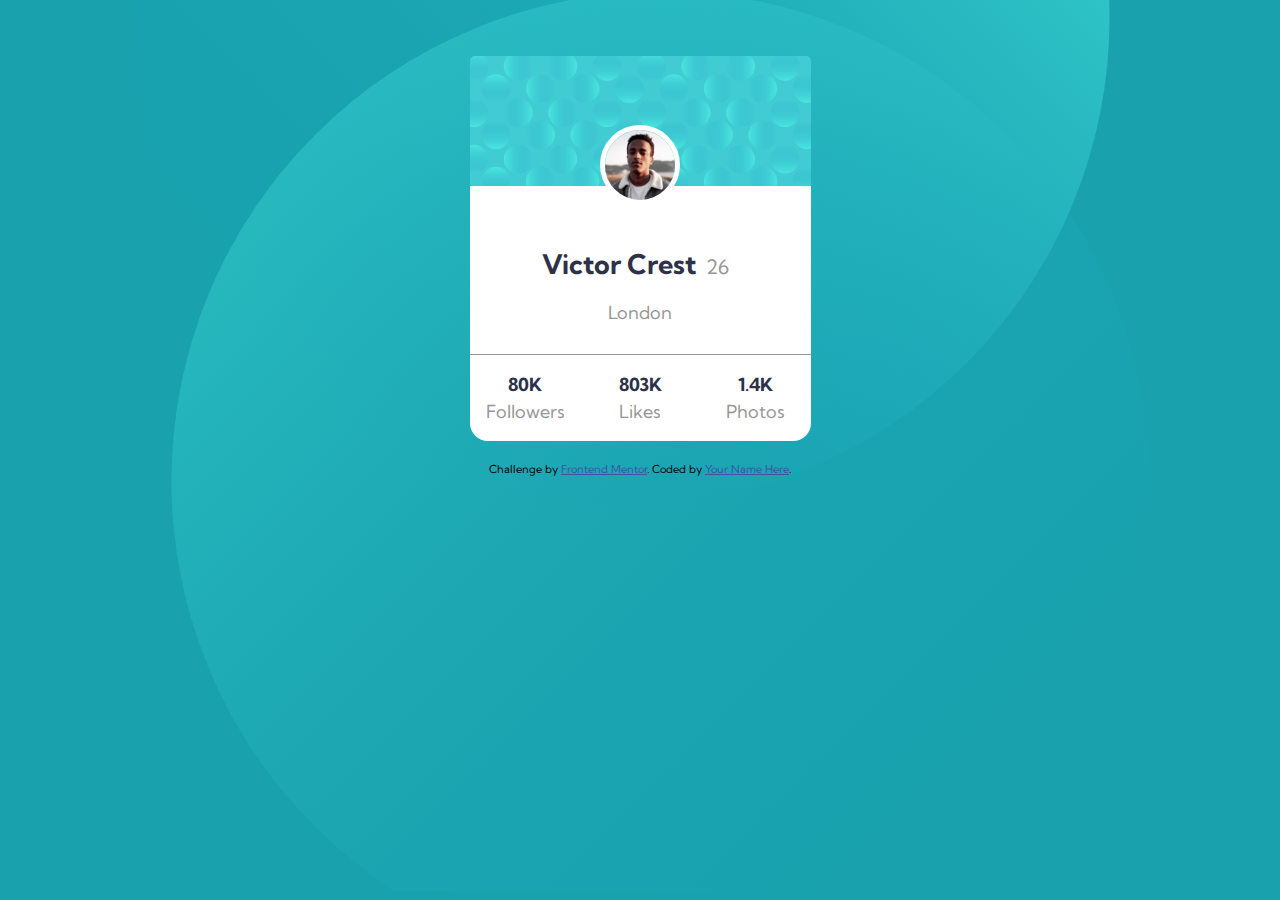
<file: index.html>
<!DOCTYPE html>
<html lang="en">
<head>
  <meta charset="UTF-8">
  <meta name="viewport" content="width=device-width, initial-scale=1.0"> <!-- displays site properly based on user's device -->
  <link rel="preconnect" href="https://fonts.googleapis.com">
<link rel="preconnect" href="https://fonts.gstatic.com" crossorigin>
<link href="https://fonts.googleapis.com/css2?family=Kumbh+Sans:wght@100..900&display=swap" rel="stylesheet">
  <link rel="icon" type="image/png" sizes="32x32" href="./images/favicon-32x32.png">
  <link rel="stylesheet" href="style.css">
  <title>Frontend Mentor | Profile card component</title>

  <!-- Feel free to remove these styles or customise in your own stylesheet 👍 -->
</head>
<body>
  <main>
  <section class="profile-card">
      <picture>
      <img src="image-victor.jpg" alt="image of vector" class="victor">
      </picture>
  <h2>Victor Crest<span class="six">26</span></h2>
  <p>London</p>
      <ul>
  <li>80K <span class="stast">Followers</span></li>
  <li>803K <span class="stast">Likes</span></li>
  <li>1.4K <span class="stast">Photos</span></li>
      </ul>
    </div>
  </section>
</main>
  <footer class="attribution">
    Challenge by <a href="https://www.frontendmentor.io?ref=challenge" target="_blank">Frontend Mentor</a>. 
    Coded by <a href="#">Your Name Here</a>.
  </footer>
</body>
</html>
</file>
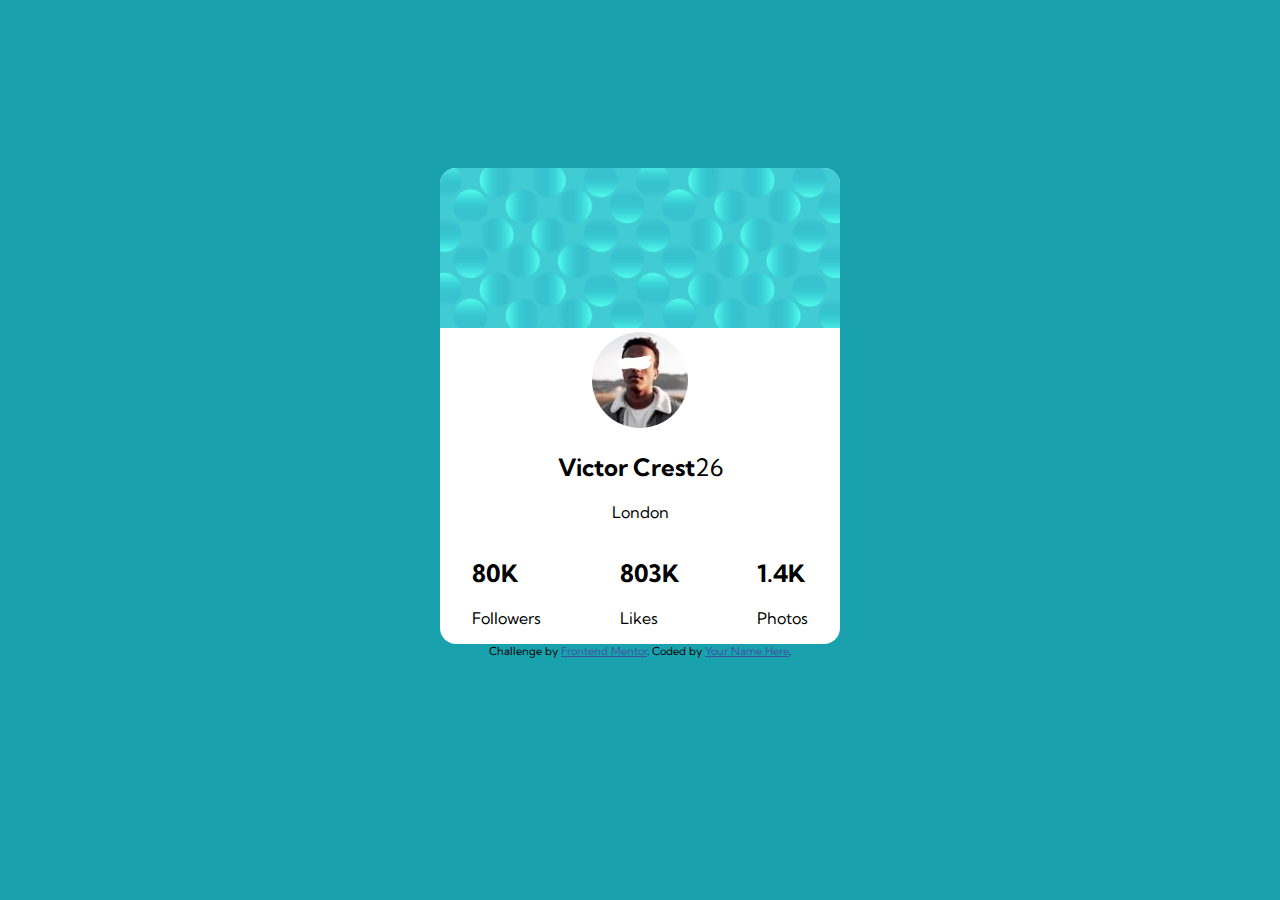
<file: index (3).html>
<!DOCTYPE html>
<html lang="en">
<head>
  <meta charset="UTF-8">
  <meta name="viewport" content="width=device-width, initial-scale=1.0"> <!-- displays site properly based on user's device -->

  <link rel="icon" type="image/png" sizes="32x32" href="./images/favicon-32x32.png">
  
  <title>Frontend Mentor | Profile card component</title>

  <!-- Feel free to remove these styles or customise in your own stylesheet 👍 -->
  <style>
    @import url('https://fonts.googleapis.com/css2?family=Kumbh+Sans:wght@100..900&display=swap'); 
    :root {
      --Dark-cyan: hsl(185, 75%, 39%); 
      --Very-dark-desaturated-blue: hsl(229, 23%, 23%); 
      --Dark-grayish-blue: hsl(227, 10%, 46%);
--Dark-gray: hsl(0, 0%, 59%);
    }
    * {
      font-family: 'Kumbh Sans', sans-serif; 
    } 
    body {
      background-color: hsl(185, 75%, 39%); 
      display: grid; 
      place-content: center;
      place-items: center;
      box-sizing: border-box;
      padding-top: 10rem;
      padding-bottom: 10rem;
    } 
    .profile-card {
      background-color: white;
      width: 400px;
      border-radius: 1em;
    }
    .profile-card-stats {
      display: flex;
      justify-content: space-between;
    } 
    .profile-card-info, .profile-card-image {
      text-align: center;
    } 
    .user-info {
      padding-left: 2em;
      padding-right: 2em;
    }
    .profile-bg-image img{
      border-radius: 1em 1em 0 0; 
      width: 100%;
    }
    .profile-card-image img {
      border-radius: 50%;
    }
    span {
      font-weight: 400;
    } 
    .attribution { font-size: 11px; text-align: center; }
    .attribution a { color: hsl(228, 45%, 44%); }
    @media (width < 768px) { 
      main {
    width: 50%; 
    height: 50%;
  }
    }
    @media (width >= 768px) {
    main {
    width: 100%; 
    height: 100%;
  }
    }
  </style>
</head>
<body>
  <main>
  <div class="profile-card" aria-label="profile">
    <div class="profile-bg-image" aria-label="section">
      <img src="bg-pattern-card.png" alt="background image of the card">
    </div>
    <div class="profile-card-image" aria-label="section">
      <img src="IMG_20240706_181852.jpg" alt="image of vector">
    </div>
      <div class="user-info" aria-label="section">
    <div class="profile-card-info" alt="information about the user">
  <h2>Victor Crest<span>26</span></h2>
  <p>London</p>
  </div>
    <div class="profile-card-stats" alt="statistics about the user">
      <div class="followers" aria-label="section">
  <h2>80K</h2>
  <p>Followers</p>
      </div>
      <div class="likes" aria-label="section">
  <h2>803K</h2>
  <p>Likes</p>
      </div>
      <div class="photos" aria-label="section">
  <h2>1.4K</h2>
  <p>Photos</p>
      </div>
    </div>
    </div>
  </div>
</main>
  <footer class="attribution">
    Challenge by <a href="https://www.frontendmentor.io?ref=challenge" target="_blank">Frontend Mentor</a>. 
    Coded by <a href="#">Your Name Here</a>.
  </footer>
</body>
</html>
</file>
<file: style.css>
/* CSS Reset 👇 */
/*
  Josh's Custom CSS Reset
  https://www.joshwcomeau.com/css/custom-css-reset/
*/

*,
*::before,
*::after {
  box-sizing: border-box;
}

* {
  margin: 0;
}

body {
  line-height: 1.5;
  -webkit-font-smoothing: antialiased;
}

img,
picture,
video,
canvas,
svg {
  display: block;
  max-width: 100%;
}

input,
button,
textarea,
select {
  font: inherit;
}

p,
h1,
h2,
h3,
h4,
h5,
h6 {
  overflow-wrap: break-word;
}

#root,
#__next {
  isolation: isolate;
}
/* CSS Styles 👇 */
:root {
  --Dark-cyan: hsl(185, 75%, 39%);
  --Very-dark-desaturated-blue: hsl(229, 23%, 23%);
  --Dark-grayish-blue: hsl(227, 10%, 46%);
  --Dark-gray: hsl(0, 0%, 59%);
}
* {
  font-family: "Kumbh Sans", sans-serif;
}
body {
  background-color: hsl(185, 75%, 39%);
  font-size: 1.125rem;
}
main {
  display: flex;
  flex-direction: column;
  align-items: center;
  justify-content: center;
  padding: 20px; 
}
.profile-card {
  /* display: flex;
  flex-direction: column; */
  position: relative;
  text-align: center;
  background-color: white;
  max-width: 30rem;
  margin-top: 2em;
  border-radius: 1em;
  font-weight: 400;
  color: var(--Dark-gray);
}
.profile-card h2 {
  padding: 4px;
  font-weight: 700;
  color: var(--Very-dark-desaturated-blue);
}
.profile-card .six,
p {
  padding: 10px;
}
.profile-card .six {
  font-size: 20px;
  font-weight: 400;
  color: var(--Dark-gray);
}

.stast {
  display: block;
  font-weight: 400;
  color: var(--Dark-gray);
}
li {
  /* display: block; */
  font-weight: 700;
}
.six {
  font-size: 1.25rem;
}
.profile-card::before, .profile-card::after {
  content: "";
  position: absolute;
  width: 100vw;
  height: 100vh;
  background-size: auto;
  transform: translate(-50%, -50%);
  z-index: -1;
}
.profile-card::before {
  top: 0;
  left: 0; 
  background:url('bg-pattern-top.svg') no-repeat bottom right;
}
.profile-card::after {
  background: url("bg-pattern-bottom.svg") no-repeat top left;
  left: 100%; 
  top: 100%;
}
picture {
  border-top-left-radius: 5px;
  border-top-right-radius: 5px;
  background-image: url("bg-pattern-card.svg");
  background-size: cover;
  background-repeat: no-repeat;
  height: 130px;
  margin-bottom: 3em;
}
ul {
  display: grid;
  grid-template-columns: repeat(3, 1fr);
  justify-content: space-between;
  border-top: 1px solid var(--Dark-gray);
  margin-top: 1em;
  padding: 1rem;
  gap: 2em;
  list-style: none;
  color: var(--Very-dark-desaturated-blue);
}

img {
  justify-self: center;
  border: 5px solid white;
  width: 80px;
  height: 80px;
  border-radius: 50%;
  transform: translateY(69px);
}
span {
  font-weight: 400;
}
.attribution {
  font-size: 11px;
  text-align: center;
}
.attribution a {
  color: hsl(228, 45%, 44%);
}
</file>
